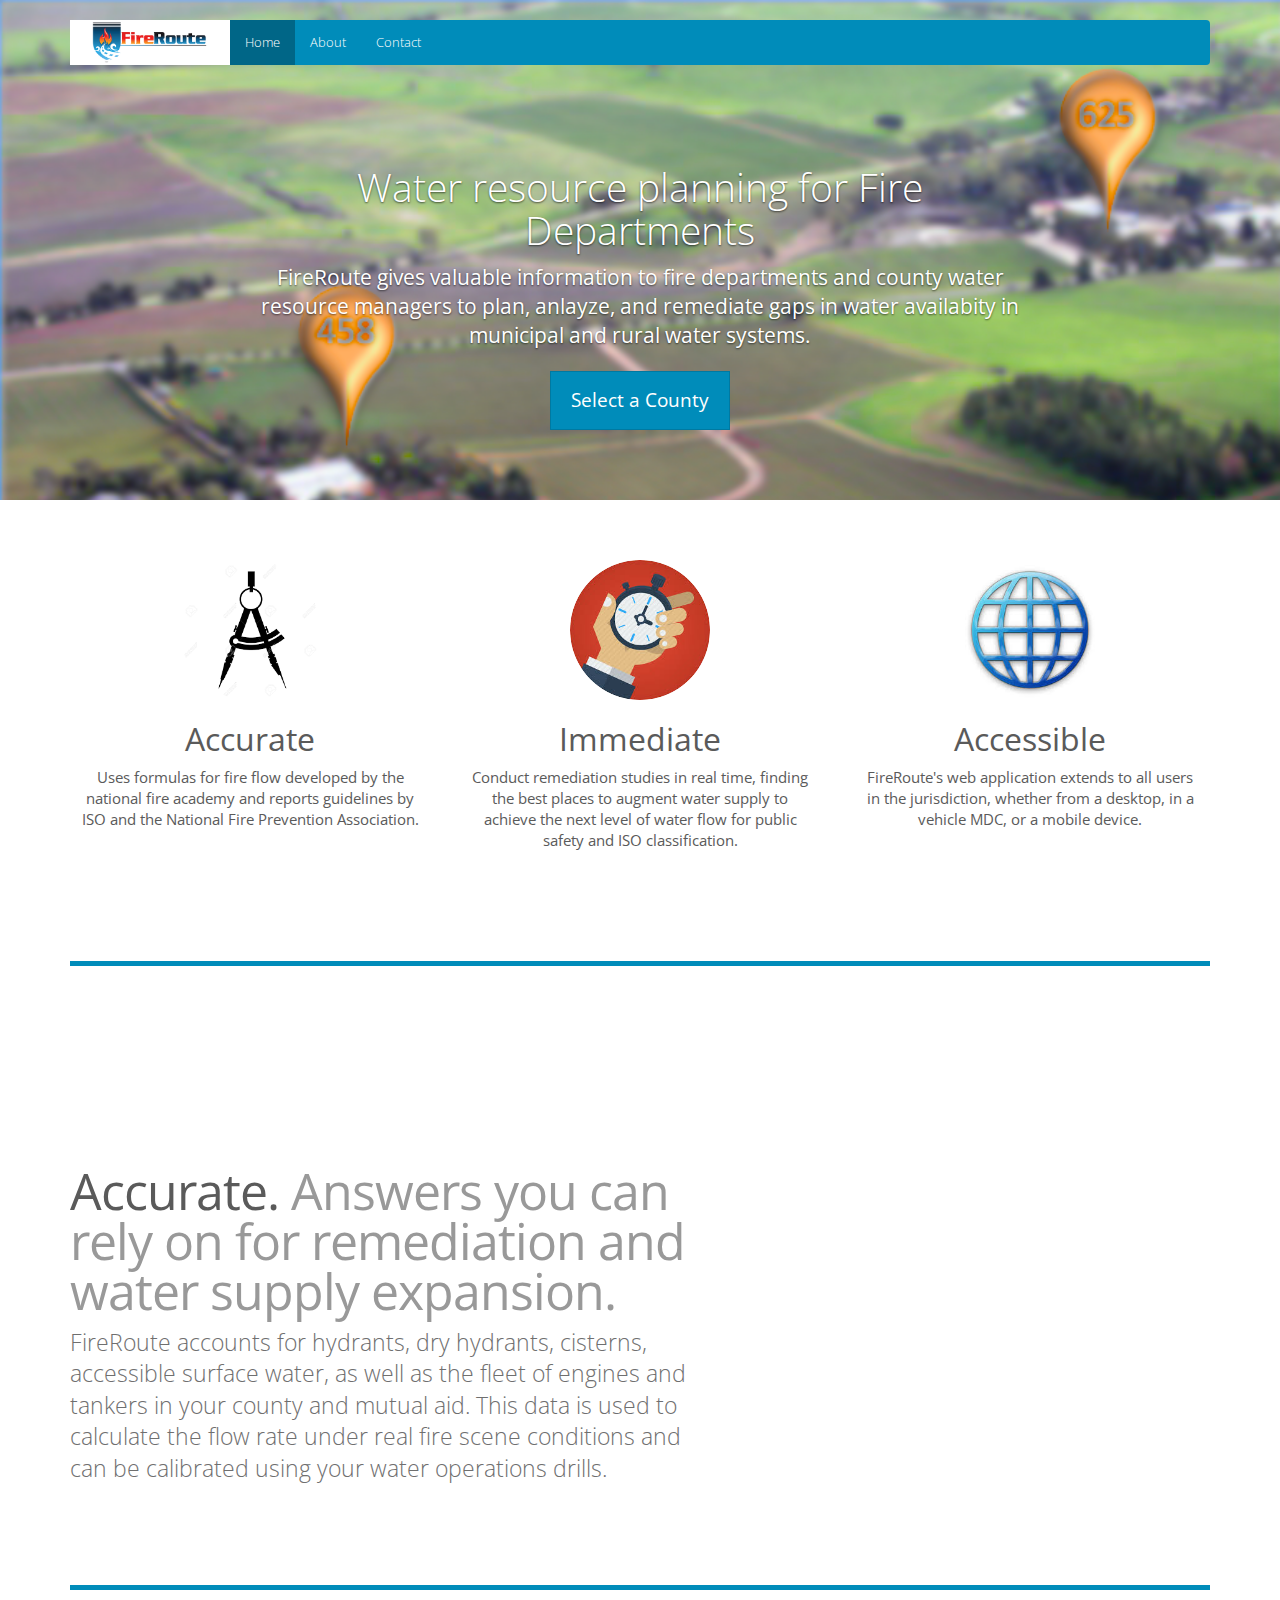
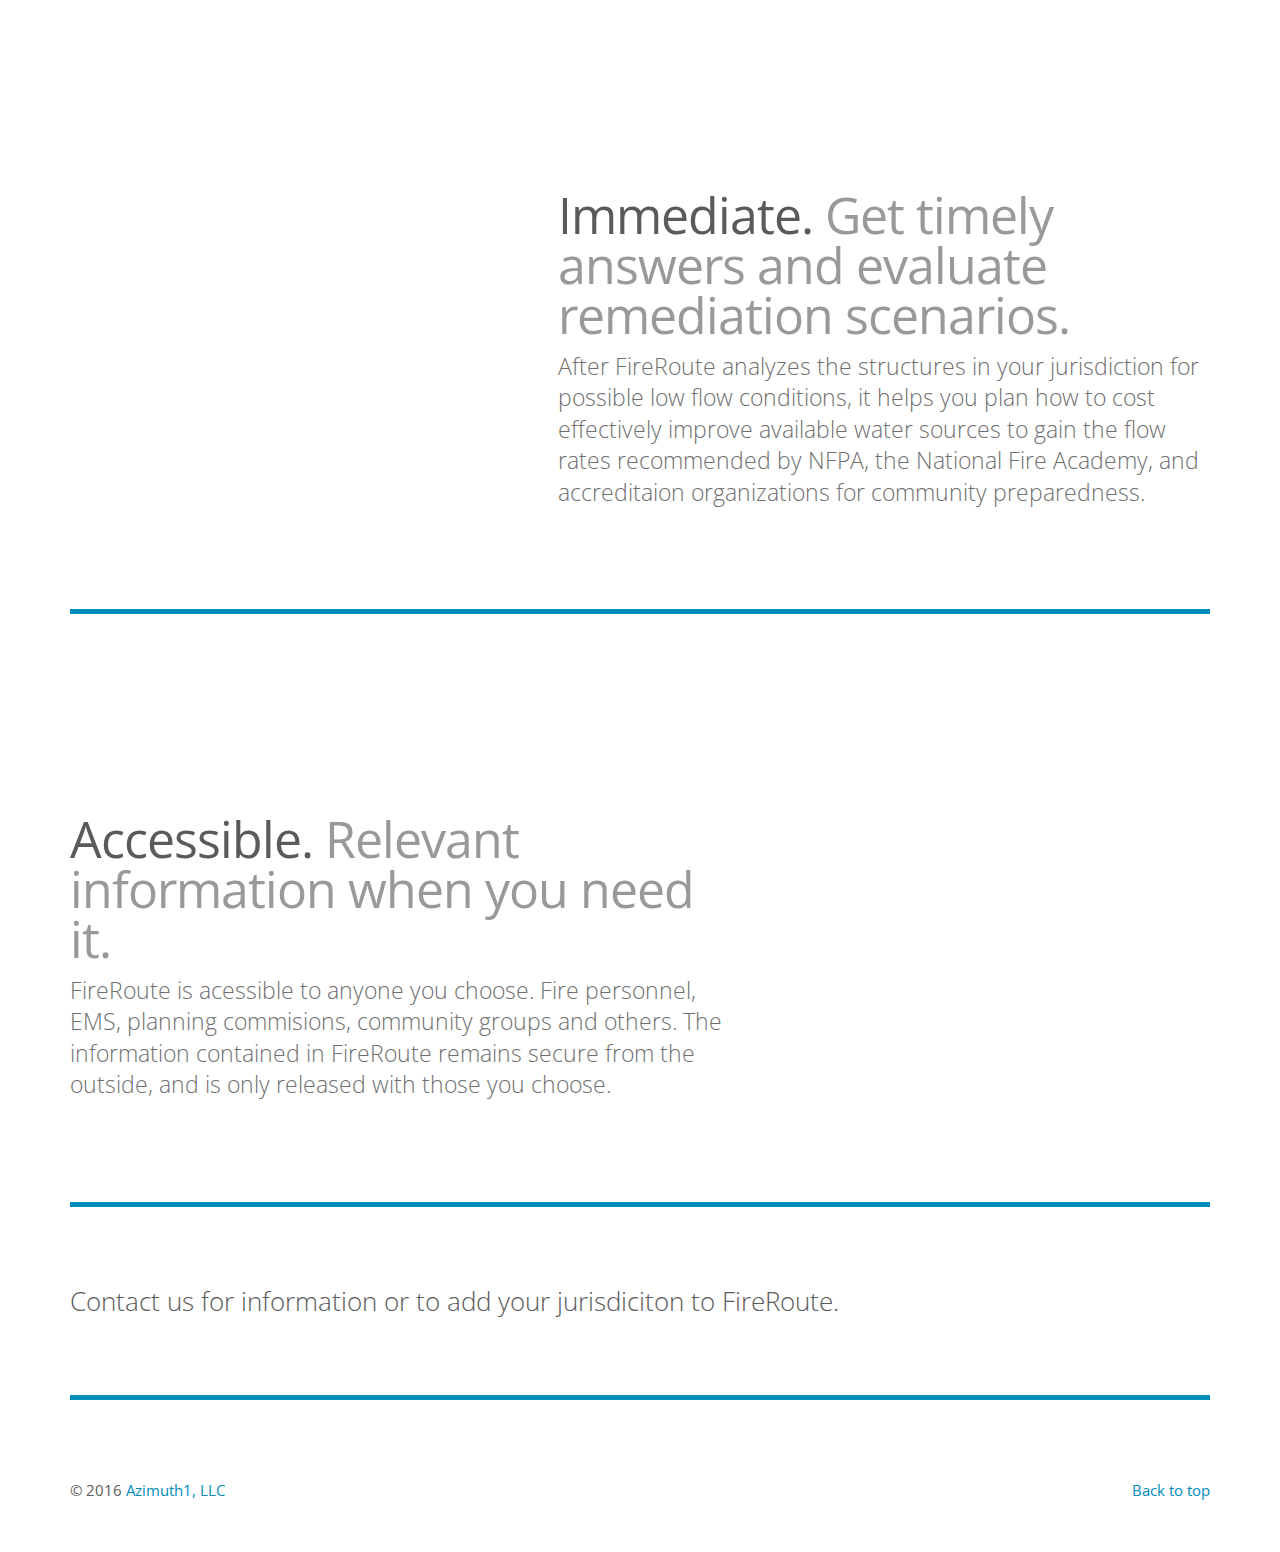
<file: index.html>
<!DOCTYPE html>
<html lang="en">

<head>
    <meta charset="utf-8">
    <meta http-equiv="X-UA-Compatible" content="IE=edge">
    <meta name="viewport" content="width=device-width, initial-scale=1">
    <!-- The above 3 meta tags *must* come first in the head; any other head content must come *after* these tags -->
    <meta name="description" content="">
    <meta name="author" content="">
    <link rel="icon" href="favicon.ico">
    <title>FireRoute - Water Supply Analysis for Fire Departments</title>
    <!-- Bootstrap core CSS -->
    <link href="bootstrap-3.3.5/css/bootstrap.min.css" rel="stylesheet">
    <!-- HTML5 shim and Respond.js for IE8 support of HTML5 elements and media queries -->
    <!--[if lt IE 9]>
      <script src="https://oss.maxcdn.com/html5shiv/3.7.2/html5shiv.min.js"></script>
      <script src="https://oss.maxcdn.com/respond/1.4.2/respond.min.js"></script>
    <![endif]-->
    <!-- Custom styles for this template -->
    <link href="carousel.css" rel="stylesheet">
    <style>
    .navbar-brand {
        padding: 0 20px;
        background: #fff;
    }

    .navbar-inverse .navbar-brand:hover,
    .navbar-inverse .navbar-brand:focus {
        color: #FFF;
        background-color: #fff;
    }

    .navbar-brand .logo {
        height: 45px;
    }

    .blogBgImage {
        background: url(/img/aerial.png);
        height: 500px;
        background-size: 100%;
    }

    .featurette-divider {
        border-top: 5px solid #008CBA;
    }
    </style>
</head>
<!-- NAVBAR
================================================== -->

<body>
    <div class="navbar-wrapper">
        <div class="container">
            <nav class="navbar navbar-inverse navbar-static-top">
                <div class="container">
                    <div class="navbar-header">
                        <button type="button" class="navbar-toggle collapsed" data-toggle="collapse" data-target="#navbar" aria-expanded="false" aria-controls="navbar">
                            <span class="sr-only">Toggle navigation</span>
                            <span class="icon-bar"></span>
                            <span class="icon-bar"></span>
                            <span class="icon-bar"></span>
                        </button>
                        <a class="navbar-brand" href="#">
                            <img class="logo" src="fireroute-logo.png">
                        </a>
                    </div>
                    <div id="navbar" class="navbar-collapse collapse">
                        <ul class="nav navbar-nav">
                            <li class="active">
                                <a href="#">Home</a>
                            </li>
                            <li>
                                <a href="#about">About</a>
                            </li>
                            <li>
                                <a href="#contact">Contact</a>
                            </li>
                        </ul>
                    </div>
                </div>
            </nav>
        </div>
    </div>
    <!-- Carousel
    ================================================== -->
    <div id="myCarousel" class="carousel slide" data-ride="carousel">
        <!-- Indicators -->
        <div class="carousel-inner" role="listbox">
            <div class="item active">
                <div class="blogBgImage"></div>
                <!-- <img class="first-slide" src="img/aerial.png" alt="Aerial view of FireRoute assessment">-->
                <div class="container">
                    <div class="carousel-caption">
                        <h1>Water resource planning for Fire Departments</h1>
                        <p>FireRoute gives valuable information to fire departments and county water resource managers to plan, anlayze, and remediate gaps in water availabity in municipal and rural water systems.</p>
                        <p>
                            <a class="btn btn-lg btn-primary" href="fireroute.html" role="button">Select a County</a>
                        </p>
                    </div>
                </div>
            </div>
        </div>
    </div>
    <!-- /.carousel -->
    <!-- Marketing messaging and featurettes
    ================================================== -->
    <!-- Wrap the rest of the page in another container to center all the content. -->
    <div class="container marketing">
        <!-- Three columns of text below the carousel -->
        <div class="row">
            <div class="col-lg-4">
                <img class="img-circle" src="img/compass.png" alt="Generic placeholder image" width="140" height="140">
                <h2>Accurate</h2>
                <p>Uses formulas for fire flow developed by the national fire academy and reports guidelines by ISO and the National Fire Prevention Association.</p>
                <p>
                    <!-- <a class="btn btn-default" href="#" role="button">View details &raquo;</a> -->
                </p>
            </div>
            <!-- /.col-lg-4 -->
            <div class="col-lg-4">
                <img class="img-circle" src="img/stopwatch.jpg" alt="Generic placeholder image" width="140" height="140">
                <h2>Immediate</h2>
                <p>Conduct remediation studies in real time, finding the best places to augment water supply to achieve the next level of water flow for public safety and ISO classification.</p>
                <p>
                    <!-- <a class="btn btn-default" href="#" role="button">View details &raquo;</a> -->
                </p>
            </div>
            <!-- /.col-lg-4 -->
            <div class="col-lg-4">
                <img class="img-circle" src="img/internet.jpg" alt="Generic placeholder image" width="140" height="140">
                <h2>Accessible</h2>
                <p>FireRoute's web application extends to all users in the jurisdiction, whether from a desktop, in a vehicle MDC, or a mobile device.</p>
                <p>
                    <!-- <a class="btn btn-default" href="#" role="button">View details &raquo;</a> -->
                </p>
            </div>
            <!-- /.col-lg-4 -->
        </div>
        <!-- /.row -->
        <!-- START THE FEATURETTES -->
        <hr id="about" class="featurette-divider">
        <div class="row featurette">
            <div class="col-md-7">
                <h2 class="featurette-heading">Accurate.
                    <span class="text-muted">Answers you can rely on for remediation and water supply expansion.</span>
                </h2>
                <p class="lead">FireRoute accounts for hydrants, dry hydrants, cisterns, accessible surface water, as well as the fleet of engines and tankers in your county and mutual aid. This data is used to calculate the flow rate under real fire scene conditions and can be calibrated using your water operations drills.</p>
            </div>
        </div>
        <hr class="featurette-divider">
        <div class="row featurette">
            <div class="col-md-7 col-md-push-5">
                <h2 class="featurette-heading">Immediate.
                    <span class="text-muted">Get timely answers and evaluate remediation scenarios.</span>
                </h2>
                <p class="lead">After FireRoute analyzes the structures in your jurisdiction for possible low flow conditions, it helps you plan how to cost effectively improve available water sources to gain the flow rates recommended by NFPA, the National Fire Academy, and accreditaion organizations for community preparedness.</p>
            </div>
        </div>
        <hr class="featurette-divider">
        <div class="row featurette">
            <div class="col-md-7">
                <h2 class="featurette-heading">Accessible.
                    <span class="text-muted">Relevant information when you need it.</span>
                </h2>
                <p class="lead">FireRoute is acessible to anyone you choose. Fire personnel, EMS, planning commisions, community groups and others. The information contained in FireRoute remains secure from the outside, and is only released with those you choose.</p>
            </div>
        </div>
        <hr class="featurette-divider">
        <!-- /END THE FEATURETTES -->
        <!-- About section -->
        <!-- /END About Section -->
        <!-- Contact section -->
        <div id="contact">
<!-- Do not change the code! -->
<h3>Contact us for information or to add your jurisdiciton to FireRoute.</h3>
<a id="foxyform_embed_link_737843" href="http://www.foxyform.com/"></a>
<script type="text/javascript">
(function(d, t){
   var g = d.createElement(t),
       s = d.getElementsByTagName(t)[0];
   g.src = "http://www.foxyform.com/js.php?id=737843&sec_hash=5c9539097ad&width=350px";
   s.parentNode.insertBefore(g, s);
}(document, "script"));
</script>
<!-- Do not change the code! -->        </div>
        <hr class="featurette-divider">
        <!-- /END Contact Section -->
        <!-- FOOTER -->
        <footer>
            <p class="pull-right">
                <a href="#">Back to top</a>
            </p>
            <p>&copy; 2016 <a href="http://www.azimuth1.com/">Azimuth1, LLC</a></p>
        </footer>
    </div>
    <!-- /.container -->
    <!-- Bootstrap core JavaScript
    ================================================== -->
    <!-- Placed at the end of the document so the pages load faster -->
    <script src="https://ajax.googleapis.com/ajax/libs/jquery/1.11.3/jquery.min.js"></script>
    <script src="bootstrap-3.3.5/js/bootstrap.min.js"></script>
</body>
<!-- Start of AgileCRM Embed Code -->
<script id="_agile_min_js" async type="text/javascript" src="https://azimuth1.agilecrm.com/stats/min/agile-min.js"> </script>
<script type="text/javascript" >
var Agile_API = Agile_API || {}; Agile_API.on_after_load = function(){
_agile.set_account('5lfgcbu0d2fojgpf39d2dggtf1', 'azimuth1');
_agile.track_page_view();
_agile_execute_web_rules();};
</script>
<!-- End of AgileCRM Embed Code -->

</html>
</file>
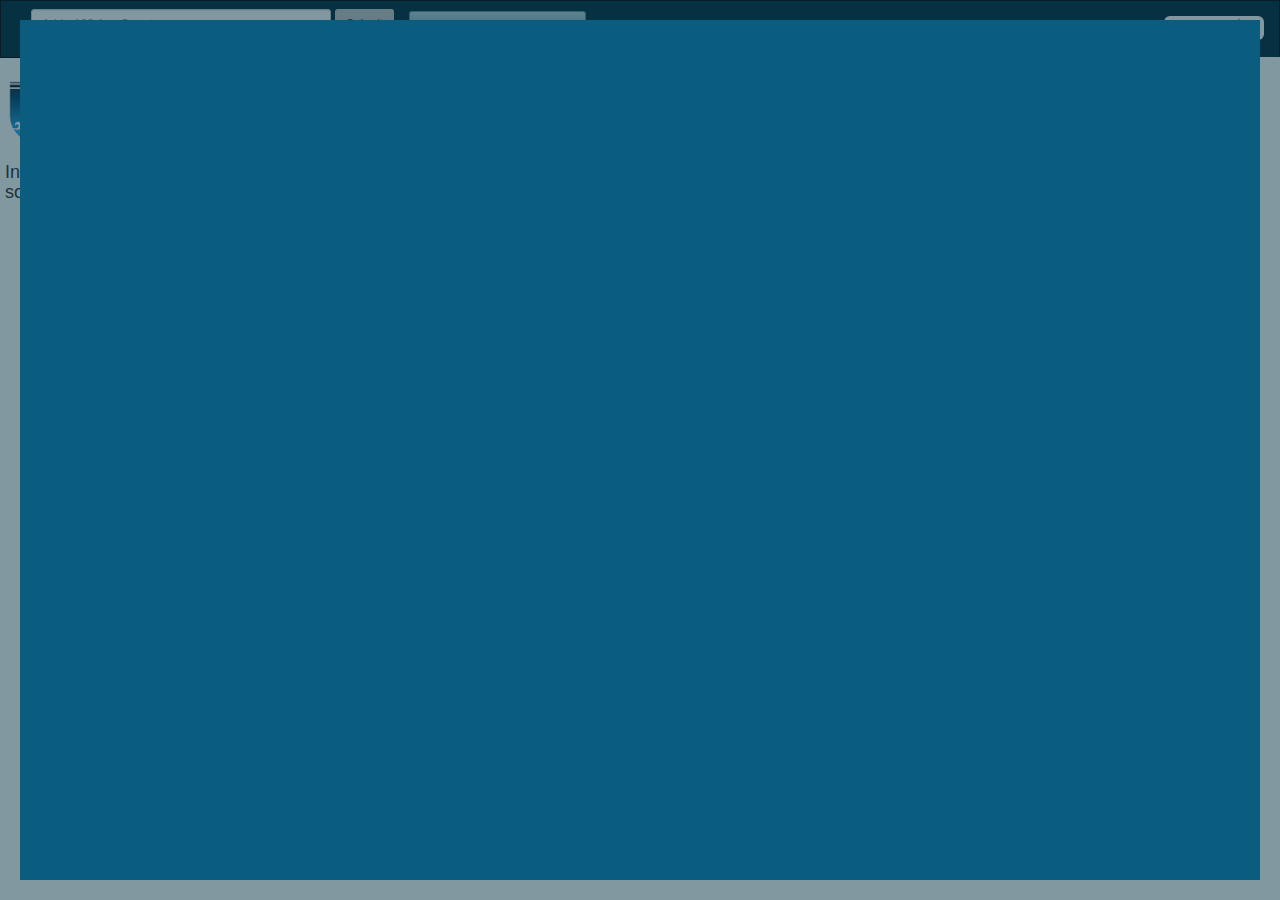
<file: dev/index.html>
<!DOCTYPE html>
<!--  Display rural water sources and calculate nearest source for fire dept tankers.   -->
<html>

<head>
    <title>FireRoute - Loudoun County</title>
    <meta charset="utf-8" />
    <meta name="viewport" content="width=device-width, initial-scale=1.0">
    <meta http-equiv="X-UA-Compatible" content="IE=edge">
    <link rel="shortcut icon" href="favicon.ico" />
    <link href="libs/bootstrap/css/bootstrap.min.css" rel="stylesheet">
    <link rel="stylesheet" href="libs/leaflet/leaflet.css" />
    <link href='libs/mapbox.js/mapbox.css' rel='stylesheet' />
    <script src="//maps.google.com/maps/api/js?v=3&sensor=false"></script>
    <script src='libs/leaflet-omnivore/leaflet-omnivore.min.js'></script>
    <link href="libs/font-awesome/css/font-awesome.css" rel="stylesheet">
    <link rel="stylesheet" type="text/css" href="libs/cilogi/cilogi-marker.css">
    <link rel="stylesheet" type="text/css" href="styles/style.css">
    <script src="libs/d3/d3.min.js"></script>
    <script src="libs/topojson/topojson.js"></script>
    <script src="libs/jquery/jquery.min.js"></script>
    <script src="libs/bootstrap/js/bootstrap.min.js"></script>
    <script src="libs/leaflet/leaflet.js"></script>
    <script src="libs/underscore/underscore-min.js"></script>
    <script src="libs/leaflet-routing-machine/leaflet-routing-machine.js"></script>
    <script src="libs/cilogi/cilogi-marker.min.js"></script>
    <script src="scripts/leaflet-knn.min.js"></script>
    <script src="data/sources.geojson"></script>
    <script src="libs/google.js"></script>
</head>

<body>
    <nav class="navbar navbar-default navbar-inverse" role="navigation">
        <div class="navbar-header">
            <button type="button" class="navbar-toggle" data-toggle="collapse" data-target=".navbar-ex1-collapse">
                <span class="sr-only">Toggle navigation</span>
                <span class="icon-bar"></span>
                <span class="icon-bar"></span>
                <span class="icon-bar"></span>
            </button>
        </div>
        <div class="collapse navbar-collapse navbar-ex1-collapse">
            <form id="AddressForm" class="navbar-form navbar-left" role="search">
                <div class="form-group">
                    <input type="text" id="addressInput" class="form-control input-sm" placeholder="Addr: 123 Any Street">
                </div>
                <button type="submit" class="btn btn-default btn-sm btn-submit">Submit</button>
            </form>
            <a data-toggle="modal" href="#myModal" class="btn btn-info btn-sm navbar-btn btn-resources">Set Water Shuttle Resources </a>
            <ul class="nav navbar-nav navbar-right">
                <li>
                    <a href="http://azimuth1.com">Created by
                        <img src="img/Azimuth1_color_small.png" style="vertical-align:text-bottom" class="img-rounded" alt="Azimuth1">
                    </a>
                </li>
            </ul>
        </div>
    </nav>
    <div class="modal fade" id="myModal" tabindex="-1" role="dialog" aria-labelledby="myModalLabel" aria-hidden="true">
        <div class="modal-dialog">
            <div class="modal-content">
                <div class="modal-header">
                    <button type="button" class="close" data-dismiss="modal" aria-hidden="true">&times;</button>
                    <h4 class="modal-title">Set resources available</h4>
                </div>
                <div class="modal-body">
                    <form class="form-inline" role="form">
                        Number of Tankers:
                        <select id="numTankers" class="form-control">
                            <option>1</option>
                            <option>2</option>
                            <option selected=TRUE>3</option>
                            <option>4</option>
                            <option>5</option>
                        </select>
                        Rated Capacity of each:
                        <div class="input-group">
                            <input type="text" class="form-control" id="tankerCapacity" value="3000">
                            <span class="input-group-addon"> Gallons</span>
                        </div>
                    </form>
                </div>
                <div class="modal-footer">
                    <button type="button" class="btn btn-default btn-submit" data-dismiss="modal">Close</button>
                    <button type="button" class="btn btn-primary btn-resources">Save changes</button>
                </div>
            </div>
        </div>
    </div>
    </div>
    </div>
    <div class="row">
        <div id="info" class="col-md-3 infobox">
            <a href="http://fireroute.us">
                <img src="img/fireroute-logo.png" alt="FireRoute">
            </a>
            <h4>Information about the nearest water source.</h4>
        </div>
        <div id="mapwrapper" class="col-md-9">
            <div id="map"></div>
        </div>
    </div>
    <div class="topo splashBG"></div>
    <div id="splash" class="topo"></div>
    <script src="scripts/app.js">
    </script>
</body>

</html>
</file>
<file: carousel.css>
/* GLOBAL STYLES
-------------------------------------------------- */
/* Padding below the footer and lighter body text */

body {
  padding-bottom: 40px;
  color: #5a5a5a;
}


/* CUSTOMIZE THE NAVBAR
-------------------------------------------------- */

/* Special class on .container surrounding .navbar, used for positioning it into place. */
.navbar-wrapper {
  position: absolute;
  top: 0;
  right: 0;
  left: 0;
  z-index: 20;
}

/* Flip around the padding for proper display in narrow viewports */
.navbar-wrapper > .container {
  padding-right: 0;
  padding-left: 0;
}
.navbar-wrapper .navbar {
  padding-right: 15px;
  padding-left: 15px;
}
.navbar-wrapper .navbar .container {
  width: auto;
}


/* CUSTOMIZE THE CAROUSEL
-------------------------------------------------- */

/* Carousel base class */
.carousel {
  height: 500px;
  margin-bottom: 60px;
}
/* Since positioning the image, we need to help out the caption */
.carousel-caption {
  z-index: 10;
}

/* Declare heights because of positioning of img element */
.carousel .item {
  height: 500px;
  background-color: #777;
}
.carousel-inner > .item > img {
  position: absolute;
  top: 0;
  left: 0;
  min-width: 100%;
  height: 500px;
}


/* MARKETING CONTENT
-------------------------------------------------- */

/* Center align the text within the three columns below the carousel */
.marketing .col-lg-4 {
  margin-bottom: 20px;
  text-align: center;
}
.marketing h2 {
  font-weight: normal;
}
.marketing .col-lg-4 p {
  margin-right: 10px;
  margin-left: 10px;
}


/* Featurettes
------------------------- */

.featurette-divider {
  margin: 80px 0; /* Space out the Bootstrap <hr> more */
}

/* Thin out the marketing headings */
.featurette-heading {
  font-weight: 300;
  line-height: 1;
  letter-spacing: -1px;
}


/* RESPONSIVE CSS
-------------------------------------------------- */

@media (min-width: 768px) {
  /* Navbar positioning foo */
  .navbar-wrapper {
    margin-top: 20px;
  }
  .navbar-wrapper .container {
    padding-right: 15px;
    padding-left: 15px;
  }
  .navbar-wrapper .navbar {
    padding-right: 0;
    padding-left: 0;
  }

  /* The navbar becomes detached from the top, so we round the corners */
  .navbar-wrapper .navbar {
    border-radius: 4px;
  }

  /* Bump up size of carousel content */
  .carousel-caption p {
    margin-bottom: 20px;
    font-size: 21px;
    line-height: 1.4;
  }

  .featurette-heading {
    font-size: 50px;
  }
}

@media (min-width: 992px) {
  .featurette-heading {
    margin-top: 120px;
  }
}
</file>
<file: dev/libs/leaflet/leaflet.css>
/* required styles */

.leaflet-map-pane,
.leaflet-tile,
.leaflet-marker-icon,
.leaflet-marker-shadow,
.leaflet-tile-pane,
.leaflet-tile-container,
.leaflet-overlay-pane,
.leaflet-shadow-pane,
.leaflet-marker-pane,
.leaflet-popup-pane,
.leaflet-overlay-pane svg,
.leaflet-zoom-box,
.leaflet-image-layer,
.leaflet-layer {
	position: absolute;
	left: 0;
	top: 0;
	}
.leaflet-container {
	overflow: hidden;
	-ms-touch-action: none;
	touch-action: none;
	}
.leaflet-tile,
.leaflet-marker-icon,
.leaflet-marker-shadow {
	-webkit-user-select: none;
	   -moz-user-select: none;
	        user-select: none;
	-webkit-user-drag: none;
	}
.leaflet-marker-icon,
.leaflet-marker-shadow {
	display: block;
	}
/* map is broken in FF if you have max-width: 100% on tiles */
.leaflet-container img {
	max-width: none !important;
	}
/* stupid Android 2 doesn't understand "max-width: none" properly */
.leaflet-container img.leaflet-image-layer {
	max-width: 15000px !important;
	}
.leaflet-tile {
	filter: inherit;
	visibility: hidden;
	}
.leaflet-tile-loaded {
	visibility: inherit;
	}
.leaflet-zoom-box {
	width: 0;
	height: 0;
	}
/* workaround for https://bugzilla.mozilla.org/show_bug.cgi?id=888319 */
.leaflet-overlay-pane svg {
	-moz-user-select: none;
	}

.leaflet-tile-pane    { z-index: 2; }
.leaflet-objects-pane { z-index: 3; }
.leaflet-overlay-pane { z-index: 4; }
.leaflet-shadow-pane  { z-index: 5; }
.leaflet-marker-pane  { z-index: 6; }
.leaflet-popup-pane   { z-index: 7; }

.leaflet-vml-shape {
	width: 1px;
	height: 1px;
	}
.lvml {
	behavior: url(#default#VML);
	display: inline-block;
	position: absolute;
	}


/* control positioning */

.leaflet-control {
	position: relative;
	z-index: 7;
	pointer-events: auto;
	}
.leaflet-top,
.leaflet-bottom {
	position: absolute;
	z-index: 1000;
	pointer-events: none;
	}
.leaflet-top {
	top: 0;
	}
.leaflet-right {
	right: 0;
	}
.leaflet-bottom {
	bottom: 0;
	}
.leaflet-left {
	left: 0;
	}
.leaflet-control {
	float: left;
	clear: both;
	}
.leaflet-right .leaflet-control {
	float: right;
	}
.leaflet-top .leaflet-control {
	margin-top: 10px;
	}
.leaflet-bottom .leaflet-control {
	margin-bottom: 10px;
	}
.leaflet-left .leaflet-control {
	margin-left: 10px;
	}
.leaflet-right .leaflet-control {
	margin-right: 10px;
	}


/* zoom and fade animations */

.leaflet-fade-anim .leaflet-tile,
.leaflet-fade-anim .leaflet-popup {
	opacity: 0;
	-webkit-transition: opacity 0.2s linear;
	   -moz-transition: opacity 0.2s linear;
	     -o-transition: opacity 0.2s linear;
	        transition: opacity 0.2s linear;
	}
.leaflet-fade-anim .leaflet-tile-loaded,
.leaflet-fade-anim .leaflet-map-pane .leaflet-popup {
	opacity: 1;
	}

.leaflet-zoom-anim .leaflet-zoom-animated {
	-webkit-transition: -webkit-transform 0.25s cubic-bezier(0,0,0.25,1);
	   -moz-transition:    -moz-transform 0.25s cubic-bezier(0,0,0.25,1);
	     -o-transition:      -o-transform 0.25s cubic-bezier(0,0,0.25,1);
	        transition:         transform 0.25s cubic-bezier(0,0,0.25,1);
	}
.leaflet-zoom-anim .leaflet-tile,
.leaflet-pan-anim .leaflet-tile,
.leaflet-touching .leaflet-zoom-animated {
	-webkit-transition: none;
	   -moz-transition: none;
	     -o-transition: none;
	        transition: none;
	}

.leaflet-zoom-anim .leaflet-zoom-hide {
	visibility: hidden;
	}


/* cursors */

.leaflet-clickable {
	cursor: pointer;
	}
.leaflet-container {
	cursor: -webkit-grab;
	cursor:    -moz-grab;
	}
.leaflet-popup-pane,
.leaflet-control {
	cursor: auto;
	}
.leaflet-dragging .leaflet-container,
.leaflet-dragging .leaflet-clickable {
	cursor: move;
	cursor: -webkit-grabbing;
	cursor:    -moz-grabbing;
	}


/* visual tweaks */

.leaflet-container {
	background: #ddd;
	outline: 0;
	}
.leaflet-container a {
	color: #0078A8;
	}
.leaflet-container a.leaflet-active {
	outline: 2px solid orange;
	}
.leaflet-zoom-box {
	border: 2px dotted #38f;
	background: rgba(255,255,255,0.5);
	}


/* general typography */
.leaflet-container {
	font: 12px/1.5 "Helvetica Neue", Arial, Helvetica, sans-serif;
	}


/* general toolbar styles */

.leaflet-bar {
	box-shadow: 0 1px 5px rgba(0,0,0,0.65);
	border-radius: 4px;
	}
.leaflet-bar a,
.leaflet-bar a:hover {
	background-color: #fff;
	border-bottom: 1px solid #ccc;
	width: 26px;
	height: 26px;
	line-height: 26px;
	display: block;
	text-align: center;
	text-decoration: none;
	color: black;
	}
.leaflet-bar a,
.leaflet-control-layers-toggle {
	background-position: 50% 50%;
	background-repeat: no-repeat;
	display: block;
	}
.leaflet-bar a:hover {
	background-color: #f4f4f4;
	}
.leaflet-bar a:first-child {
	border-top-left-radius: 4px;
	border-top-right-radius: 4px;
	}
.leaflet-bar a:last-child {
	border-bottom-left-radius: 4px;
	border-bottom-right-radius: 4px;
	border-bottom: none;
	}
.leaflet-bar a.leaflet-disabled {
	cursor: default;
	background-color: #f4f4f4;
	color: #bbb;
	}

.leaflet-touch .leaflet-bar a {
	width: 30px;
	height: 30px;
	line-height: 30px;
	}


/* zoom control */

.leaflet-control-zoom-in,
.leaflet-control-zoom-out {
	font: bold 18px 'Lucida Console', Monaco, monospace;
	text-indent: 1px;
	}
.leaflet-control-zoom-out {
	font-size: 20px;
	}

.leaflet-touch .leaflet-control-zoom-in {
	font-size: 22px;
	}
.leaflet-touch .leaflet-control-zoom-out {
	font-size: 24px;
	}


/* layers control */

.leaflet-control-layers {
	box-shadow: 0 1px 5px rgba(0,0,0,0.4);
	background: #fff;
	border-radius: 5px;
	}
.leaflet-control-layers-toggle {
	background-image: url(images/layers.png);
	width: 36px;
	height: 36px;
	}
.leaflet-retina .leaflet-control-layers-toggle {
	background-image: url(images/layers-2x.png);
	background-size: 26px 26px;
	}
.leaflet-touch .leaflet-control-layers-toggle {
	width: 44px;
	height: 44px;
	}
.leaflet-control-layers .leaflet-control-layers-list,
.leaflet-control-layers-expanded .leaflet-control-layers-toggle {
	display: none;
	}
.leaflet-control-layers-expanded .leaflet-control-layers-list {
	display: block;
	position: relative;
	}
.leaflet-control-layers-expanded {
	padding: 6px 10px 6px 6px;
	color: #333;
	background: #fff;
	}
.leaflet-control-layers-selector {
	margin-top: 2px;
	position: relative;
	top: 1px;
	}
.leaflet-control-layers label {
	display: block;
	}
.leaflet-control-layers-separator {
	height: 0;
	border-top: 1px solid #ddd;
	margin: 5px -10px 5px -6px;
	}


/* attribution and scale controls */

.leaflet-container .leaflet-control-attribution {
	background: #fff;
	background: rgba(255, 255, 255, 0.7);
	margin: 0;
	}
.leaflet-control-attribution,
.leaflet-control-scale-line {
	padding: 0 5px;
	color: #333;
	}
.leaflet-control-attribution a {
	text-decoration: none;
	}
.leaflet-control-attribution a:hover {
	text-decoration: underline;
	}
.leaflet-container .leaflet-control-attribution,
.leaflet-container .leaflet-control-scale {
	font-size: 11px;
	}
.leaflet-left .leaflet-control-scale {
	margin-left: 5px;
	}
.leaflet-bottom .leaflet-control-scale {
	margin-bottom: 5px;
	}
.leaflet-control-scale-line {
	border: 2px solid #777;
	border-top: none;
	line-height: 1.1;
	padding: 2px 5px 1px;
	font-size: 11px;
	white-space: nowrap;
	overflow: hidden;
	-moz-box-sizing: content-box;
	     box-sizing: content-box;

	background: #fff;
	background: rgba(255, 255, 255, 0.5);
	}
.leaflet-control-scale-line:not(:first-child) {
	border-top: 2px solid #777;
	border-bottom: none;
	margin-top: -2px;
	}
.leaflet-control-scale-line:not(:first-child):not(:last-child) {
	border-bottom: 2px solid #777;
	}

.leaflet-touch .leaflet-control-attribution,
.leaflet-touch .leaflet-control-layers,
.leaflet-touch .leaflet-bar {
	box-shadow: none;
	}
.leaflet-touch .leaflet-control-layers,
.leaflet-touch .leaflet-bar {
	border: 2px solid rgba(0,0,0,0.2);
	background-clip: padding-box;
	}


/* popup */

.leaflet-popup {
	position: absolute;
	text-align: center;
	}
.leaflet-popup-content-wrapper {
	padding: 1px;
	text-align: left;
	border-radius: 12px;
	}
.leaflet-popup-content {
	margin: 13px 19px;
	line-height: 1.4;
	}
.leaflet-popup-content p {
	margin: 18px 0;
	}
.leaflet-popup-tip-container {
	margin: 0 auto;
	width: 40px;
	height: 20px;
	position: relative;
	overflow: hidden;
	}
.leaflet-popup-tip {
	width: 17px;
	height: 17px;
	padding: 1px;

	margin: -10px auto 0;

	-webkit-transform: rotate(45deg);
	   -moz-transform: rotate(45deg);
	    -ms-transform: rotate(45deg);
	     -o-transform: rotate(45deg);
	        transform: rotate(45deg);
	}
.leaflet-popup-content-wrapper,
.leaflet-popup-tip {
	background: white;

	box-shadow: 0 3px 14px rgba(0,0,0,0.4);
	}
.leaflet-container a.leaflet-popup-close-button {
	position: absolute;
	top: 0;
	right: 0;
	padding: 4px 4px 0 0;
	text-align: center;
	width: 18px;
	height: 14px;
	font: 16px/14px Tahoma, Verdana, sans-serif;
	color: #c3c3c3;
	text-decoration: none;
	font-weight: bold;
	background: transparent;
	}
.leaflet-container a.leaflet-popup-close-button:hover {
	color: #999;
	}
.leaflet-popup-scrolled {
	overflow: auto;
	border-bottom: 1px solid #ddd;
	border-top: 1px solid #ddd;
	}

.leaflet-oldie .leaflet-popup-content-wrapper {
	zoom: 1;
	}
.leaflet-oldie .leaflet-popup-tip {
	width: 24px;
	margin: 0 auto;

	-ms-filter: "progid:DXImageTransform.Microsoft.Matrix(M11=0.70710678, M12=0.70710678, M21=-0.70710678, M22=0.70710678)";
	filter: progid:DXImageTransform.Microsoft.Matrix(M11=0.70710678, M12=0.70710678, M21=-0.70710678, M22=0.70710678);
	}
.leaflet-oldie .leaflet-popup-tip-container {
	margin-top: -1px;
	}

.leaflet-oldie .leaflet-control-zoom,
.leaflet-oldie .leaflet-control-layers,
.leaflet-oldie .leaflet-popup-content-wrapper,
.leaflet-oldie .leaflet-popup-tip {
	border: 1px solid #999;
	}


/* div icon */

.leaflet-div-icon {
	background: #fff;
	border: 1px solid #666;
	}
</file>
<file: dev/libs/mapbox.js/mapbox.css>
.leaflet-container{background:#fff;font:12px/20px 'Helvetica Neue',Arial,Helvetica,sans-serif;color:#404040;color:rgba(0,0,0,.75);outline:0;overflow:hidden;-ms-touch-action:none}.leaflet-container *,.leaflet-container :after,.leaflet-container :before{-webkit-box-sizing:border-box;-moz-box-sizing:border-box;box-sizing:border-box}.leaflet-container h1,.leaflet-container h2,.leaflet-container h3,.leaflet-container h4,.leaflet-container h5,.leaflet-container h6,.leaflet-container p{font-size:15px;line-height:20px;margin:0 0 10px}.leaflet-container .marker-description img{margin-bottom:10px}.leaflet-container a{color:#3887BE;font-weight:400;text-decoration:none}.leaflet-container a:hover,.leaflet-container.dark a{color:#63b6e5}.leaflet-container.dark a:hover{color:#8fcaec}.leaflet-container .mapbox-button,.leaflet-container.dark .mapbox-button{background-color:#3887be;display:inline-block;height:40px;line-height:40px;text-decoration:none;color:#fff;font-size:12px;white-space:nowrap;text-overflow:ellipsis}.leaflet-container .mapbox-button:hover,.leaflet-container.dark .mapbox-button:hover{color:#fff;background-color:#3bb2d0}.leaflet-image-layer,.leaflet-layer,.leaflet-map-pane,.leaflet-marker-icon,.leaflet-marker-pane,.leaflet-marker-shadow,.leaflet-overlay-pane,.leaflet-overlay-pane svg,.leaflet-popup-pane,.leaflet-shadow-pane,.leaflet-tile,.leaflet-tile-container,.leaflet-tile-pane,.leaflet-zoom-box{position:absolute;left:0;top:0}.leaflet-marker-icon,.leaflet-marker-shadow,.leaflet-tile{-webkit-user-drag:none;-webkit-user-select:none;-moz-user-select:none;user-select:none}.leaflet-marker-icon,.leaflet-marker-shadow{display:block}.leaflet-tile{filter:inherit;visibility:hidden}.leaflet-tile-loaded{visibility:inherit}.leaflet-zoom-box{width:0;height:0}.leaflet-tile-pane{z-index:2}.leaflet-objects-pane{z-index:3}.leaflet-overlay-pane{z-index:4}.leaflet-shadow-pane{z-index:5}.leaflet-marker-pane{z-index:6}.leaflet-popup-pane{z-index:7}.leaflet-control{position:relative;z-index:7;pointer-events:auto;float:left;clear:both}.leaflet-right .leaflet-control{float:right}.leaflet-top .leaflet-control{margin-top:10px}.leaflet-bottom .leaflet-control{margin-bottom:10px}.leaflet-left .leaflet-control{margin-left:10px}.leaflet-right .leaflet-control{margin-right:10px}.leaflet-bottom,.leaflet-top{position:absolute;z-index:1000;pointer-events:none}.leaflet-top{top:0}.leaflet-right{right:0}.leaflet-bottom{bottom:0}.leaflet-left{left:0}.leaflet-fade-anim .leaflet-popup,.leaflet-fade-anim .leaflet-tile{opacity:0;-webkit-transition:opacity .2s linear;-moz-transition:opacity .2s linear;-o-transition:opacity .2s linear;transition:opacity .2s linear}.leaflet-fade-anim .leaflet-map-pane .leaflet-popup,.leaflet-fade-anim .leaflet-tile-loaded{opacity:1}.leaflet-zoom-anim .leaflet-zoom-animated{-webkit-transition:-webkit-transform .25s cubic-bezier(0,0,.25,1);-moz-transition:-moz-transform .25s cubic-bezier(0,0,.25,1);-o-transition:-o-transform .25s cubic-bezier(0,0,.25,1);transition:transform .25s cubic-bezier(0,0,.25,1)}.leaflet-pan-anim .leaflet-tile,.leaflet-touching .leaflet-zoom-animated,.leaflet-zoom-anim .leaflet-tile{-webkit-transition:none;-moz-transition:none;-o-transition:none;transition:none}.leaflet-zoom-anim .leaflet-zoom-hide{visibility:hidden}.leaflet-container{cursor:-webkit-grab;cursor:-moz-grab}.leaflet-container.leaflet-clickable,.leaflet-container.map-clickable,.leaflet-marker-icon,.leaflet-overlay-pane path{cursor:pointer}.leaflet-control,.leaflet-popup-pane{cursor:auto}.leaflet-dragging,.leaflet-dragging .leaflet-clickable,.leaflet-dragging .leaflet-container,.leaflet-dragging .map-clickable{cursor:move;cursor:-webkit-grabbing;cursor:-moz-grabbing}.leaflet-zoom-box{background:#fff;border:2px dotted #202020;opacity:.5}.leaflet-bar,.leaflet-control-layers{background-color:#fff;border:1px solid #999;border-color:rgba(0,0,0,.4);border-radius:3px;box-shadow:none}.leaflet-bar a,.leaflet-bar a:hover{color:#404040;color:rgba(0,0,0,.75);border-bottom:1px solid #ddd;border-bottom-color:rgba(0,0,0,.1)}.leaflet-bar a:active,.leaflet-bar a:hover{background-color:#f8f8f8;cursor:pointer}.leaflet-bar a:hover:first-child{border-radius:3px 3px 0 0}.leaflet-bar a:hover:last-child{border-bottom:0;border-radius:0 0 3px 3px}.leaflet-bar a:hover:only-of-type{border-radius:3px}.leaflet-bar .leaflet-disabled{cursor:default;opacity:.75}.leaflet-control-zoom-in,.leaflet-control-zoom-out{display:block;content:'';text-indent:-999em}.leaflet-control-layers .leaflet-control-layers-list,.leaflet-control-layers-expanded .leaflet-control-layers-toggle{display:none}.leaflet-control-layers-expanded .leaflet-control-layers-list{display:block;position:relative}.leaflet-control-layers-expanded{background:#fff;padding:6px 10px 6px 6px;color:#404040;color:rgba(0,0,0,.75)}.leaflet-control-layers-selector{margin-top:2px;position:relative;top:1px}.leaflet-control-layers label{display:block}.leaflet-control-layers-separator{height:0;border-top:1px solid #ddd;border-top-color:rgba(0,0,0,.1);margin:5px -10px 5px -6px}.leaflet-container .leaflet-control-attribution{background-color:rgba(255,255,255,.5);margin:0;box-shadow:none}.leaflet-container .leaflet-control-attribution a,.leaflet-container .map-info-container a{color:#404040}.leaflet-control-attribution a:hover,.map-info-container a:hover{color:inherit;text-decoration:underline}.leaflet-control-attribution,.leaflet-control-scale-line{padding:0 5px}.leaflet-left .leaflet-control-scale{margin-left:5px}.leaflet-bottom .leaflet-control-scale{margin-bottom:5px}.leaflet-container .leaflet-control-attribution.leaflet-compact-attribution{margin:10px;background:#fff;border-radius:3px 13px 13px 3px;padding:3px 31px 3px 3px;visibility:hidden}.leaflet-control-attribution.leaflet-compact-attribution:hover{visibility:visible}.leaflet-control-attribution.leaflet-compact-attribution:after{content:'';background-color:#fff;background-color:rgba(255,255,255,.5);background-position:0 -78px;border-radius:50%;position:absolute;display:inline-block;width:26px;height:26px;vertical-align:middle;bottom:0;z-index:1;visibility:visible;cursor:pointer}.leaflet-control-attribution.leaflet-compact-attribution:hover:after{background-color:#fff}.leaflet-right .leaflet-control-attribution.leaflet-compact-attribution:after{right:0}.leaflet-left .leaflet-control-attribution.leaflet-compact-attribution:after{left:0}.leaflet-control-scale-line{background-color:rgba(255,255,255,.5);border:1px solid #999;border-color:rgba(0,0,0,.4);border-top:0;padding:2px 5px 1px;white-space:nowrap;overflow:hidden}.leaflet-control-scale-line:not(:first-child){border-top:2px solid #ddd;border-top-color:rgba(0,0,0,.1);border-bottom:0;margin-top:-2px}.leaflet-control-scale-line:not(:first-child):not(:last-child){border-bottom:2px solid #777}.leaflet-popup{position:absolute;text-align:center;pointer-events:none}.leaflet-popup-content-wrapper{padding:1px;text-align:left;pointer-events:all}.leaflet-popup-content{padding:10px 10px 15px;margin:0;line-height:inherit}.leaflet-popup-close-button+.leaflet-popup-content-wrapper .leaflet-popup-content{padding-top:15px}.leaflet-popup-tip-container{width:20px;height:20px;margin:0 auto;position:relative}.leaflet-popup-tip{width:0;height:0;margin:0;border-left:10px solid transparent;border-right:10px solid transparent;border-top:10px solid #fff;box-shadow:none}.leaflet-popup-close-button{text-indent:-999em;position:absolute;top:0;right:0;pointer-events:all}.leaflet-popup-close-button:hover{background-color:#f8f8f8}.leaflet-popup-scrolled{overflow:auto;border-bottom:1px solid #ddd;border-top:1px solid #ddd}.leaflet-div-icon{background:#fff;border:1px solid #999;border-color:rgba(0,0,0,.4)}.leaflet-editing-icon{border-radius:3px}.leaflet-bar a,.leaflet-control-layers-toggle,.leaflet-popup-close-button,.map-tooltip.closable .close,.mapbox-button-icon:before,.mapbox-icon{content:'';display:inline-block;width:26px;height:26px;vertical-align:middle;background-repeat:no-repeat}.leaflet-bar a{display:block}.leaflet-container.dark .map-tooltip .close,.leaflet-control-attribution:after,.leaflet-control-layers-toggle,.leaflet-control-zoom-in,.leaflet-control-zoom-out,.leaflet-popup-close-button,.map-tooltip .close,.mapbox-icon{opacity:.75;background-image:url(images/icons-000000@2x.png);background-repeat:no-repeat;background-size:26px 260px}.leaflet-container.dark .leaflet-control-attribution:after,.leaflet-container.dark .leaflet-control-layers-toggle,.leaflet-container.dark .leaflet-control-zoom-in,.leaflet-container.dark .leaflet-control-zoom-out,.leaflet-container.dark .mapbox-icon,.mapbox-button-icon:before{opacity:1;background-image:url(images/icons-ffffff@2x.png);background-size:26px 260px}.leaflet-bar .leaflet-control-zoom-in{background-position:0 0}.leaflet-bar .leaflet-control-zoom-out{background-position:0 -26px}.leaflet-popup-close-button,.map-tooltip.closable .close{background-position:-3px -55px;width:20px;height:20px;border-radius:0 3px 0 0}.mapbox-icon-info{background-position:0 -78px}.leaflet-control-layers-toggle{background-position:0 -104px}.mapbox-icon.mapbox-icon-share,.mapbox-icon.mapbox-icon-share:before{background-position:0 -130px}.mapbox-icon.mapbox-icon-geocoder,.mapbox-icon.mapbox-icon-geocoder:before{background-position:0 -156px}.mapbox-icon-facebook,.mapbox-icon-facebook:before{background-position:0 -182px}.mapbox-icon-twitter,.mapbox-icon-twitter:before{background-position:0 -208px}.mapbox-icon-pinterest,.mapbox-icon-pinterest:before{background-position:0 -234px}.leaflet-popup-content-wrapper,.map-legends,.map-tooltip{background:#fff;border-radius:3px;box-shadow:0 1px 2px rgba(0,0,0,.1)}.map-legends,.map-tooltip{max-width:300px}.map-legends .map-legend{padding:10px}.map-tooltip{z-index:999999;padding:10px;min-width:180px;max-height:400px;overflow:auto;opacity:1;-webkit-transition:opacity 150ms;-moz-transition:opacity 150ms;-o-transition:opacity 150ms;transition:opacity 150ms}.map-tooltip .close{text-indent:-999em;overflow:hidden;display:none}.map-tooltip.closable .close{position:absolute;top:0;right:0;border-radius:3px}.map-tooltip.closable .close:active{background-color:#f8f8f8}.leaflet-control-interaction{position:absolute;top:10px;right:10px;width:300px}.leaflet-popup-content .marker-title{font-weight:700}.leaflet-control .mapbox-button{background-color:#fff;border:1px solid #ddd;border-color:rgba(0,0,0,.1);padding:5px 10px;border-radius:3px}.mapbox-modal>div{position:absolute;top:0;left:0;width:100%;height:100%;z-index:-1;overflow-y:auto}.mapbox-modal.active>div{z-index:99999;transition:all .2s,z-index 0 0}.mapbox-modal .mapbox-modal-mask{background:rgba(0,0,0,.5);opacity:0}.mapbox-modal.active .mapbox-modal-mask{opacity:1}.mapbox-modal .mapbox-modal-content{-webkit-transform:translateY(-100%);-moz-transform:translateY(-100%);-ms-transform:translateY(-100%);transform:translateY(-100%)}.mapbox-modal.active .mapbox-modal-content{-webkit-transform:translateY(0);-moz-transform:translateY(0);-ms-transform:translateY(0);transform:translateY(0)}.mapbox-modal-body{position:relative;background:#fff;padding:20px;z-index:1000;width:50%;margin:20px 0 20px 25%}.mapbox-share-buttons{margin:0 0 20px}.mapbox-share-buttons a{width:33.3333%;border-left:1px solid #fff;text-align:center;border-radius:0}.mapbox-share-buttons a:last-child{border-radius:0 3px 3px 0}.mapbox-share-buttons a:first-child{border:0;border-radius:3px 0 0 3px}.mapbox-modal input{width:100%;height:40px;padding:10px;border:1px solid #ddd;border-color:rgba(0,0,0,.1);color:rgba(0,0,0,.5)}.leaflet-control.mapbox-control-info{margin:5px 30px 10px 10px;min-height:26px}.leaflet-right .leaflet-control.mapbox-control-info{margin:5px 10px 10px 30px}.mapbox-info-toggle{background-color:#fff;background-color:rgba(255,255,255,.5);border-radius:50%;position:absolute;bottom:0;left:0;z-index:1}.leaflet-right .mapbox-control-info .mapbox-info-toggle{left:auto;right:0}.mapbox-info-toggle:hover{background-color:#fff}.map-info-container{background:#fff;padding:3px 5px 3px 27px;display:none;position:relative;bottom:0;left:0;border-radius:13px 3px 3px 13px}.leaflet-right .map-info-container{left:auto;right:0;padding:3px 27px 3px 5px;border-radius:3px 13px 13px 3px}.mapbox-control-info.active .map-info-container{display:inline-block}.leaflet-container .mapbox-improve-map{font-weight:700}.leaflet-control-mapbox-geocoder{position:relative}.leaflet-control-mapbox-geocoder.searching{opacity:.75}.leaflet-control-mapbox-geocoder .leaflet-control-mapbox-geocoder-wrap{background:#fff;position:absolute;border:1px solid #999;border-color:rgba(0,0,0,.4);overflow:hidden;left:26px;height:28px;width:0;top:-1px;border-radius:0 3px 3px 0;opacity:0;-webkit-transition:opacity 100ms;-moz-transition:opacity 100ms;-o-transition:opacity 100ms;transition:opacity 100ms}.leaflet-control-mapbox-geocoder.active .leaflet-control-mapbox-geocoder-wrap{width:180px;opacity:1}.leaflet-bar .leaflet-control-mapbox-geocoder-toggle,.leaflet-bar .leaflet-control-mapbox-geocoder-toggle:hover{border-bottom:0}.leaflet-control-mapbox-geocoder-toggle{border-radius:3px}.leaflet-control-mapbox-geocoder.active,.leaflet-control-mapbox-geocoder.active .leaflet-control-mapbox-geocoder-toggle{border-top-right-radius:0;border-bottom-right-radius:0}.leaflet-control-mapbox-geocoder .leaflet-control-mapbox-geocoder-form input{background:0 0;border:0;width:180px;padding:0 0 0 10px;height:26px;outline:0}.leaflet-control-mapbox-geocoder-results{width:180px;position:absolute;left:26px;top:25px;border-radius:0 0 3px 3px}.leaflet-control-mapbox-geocoder.active .leaflet-control-mapbox-geocoder-results{background:#fff;border:1px solid #999;border-color:rgba(0,0,0,.4)}.leaflet-control-mapbox-geocoder-results a,.leaflet-control-mapbox-geocoder-results span{padding:0 10px;text-overflow:ellipsis;white-space:nowrap;display:block;width:100%;font-size:12px;line-height:26px;text-align:left;overflow:hidden}.leaflet-container.dark .leaflet-control .leaflet-control-mapbox-geocoder-results a:hover,.leaflet-control-mapbox-geocoder-results a:hover{background:#f8f8f8;opacity:1}.leaflet-right .leaflet-control-mapbox-geocoder-results,.leaflet-right .leaflet-control-mapbox-geocoder-wrap{left:auto;right:26px}.leaflet-right .leaflet-control-mapbox-geocoder-wrap{border-radius:3px 0 0 3px}.leaflet-right .leaflet-control-mapbox-geocoder.active,.leaflet-right .leaflet-control-mapbox-geocoder.active .leaflet-control-mapbox-geocoder-toggle{border-radius:0 3px 3px 0}.leaflet-bottom .leaflet-control-mapbox-geocoder-results{top:auto;bottom:25px;border-radius:3px 3px 0 0}.mapbox-logo-true:before{content:'';display:inline-block;width:61px;height:19px;vertical-align:middle}.mapbox-logo-true{background-repeat:no-repeat;background-size:61px 19px;background-image:url('[data-uri]')}.leaflet-container.dark .leaflet-bar{background-color:#404040;border-color:#202020;border-color:rgba(0,0,0,.75)}.leaflet-container.dark .leaflet-bar a{color:#404040;border-color:rgba(0,0,0,.5)}.leaflet-container.dark .leaflet-bar a:active,.leaflet-container.dark .leaflet-bar a:hover{background-color:#505050}.leaflet-container.dark .leaflet-control-attribution,.leaflet-container.dark .leaflet-control-attribution:after,.leaflet-container.dark .map-info-container,.leaflet-container.dark .mapbox-info-toggle{background-color:rgba(0,0,0,.5);color:#f8f8f8}.leaflet-container.dark .leaflet-control-attribution a,.leaflet-container.dark .leaflet-control-attribution a:hover,.leaflet-container.dark .map-info-container a,.leaflet-container.dark .map-info-container a:hover{color:#fff}.leaflet-container.dark .leaflet-control-attribution:hover:after{background-color:#000}.leaflet-container.dark .leaflet-control-layers-list span{color:#f8f8f8}.leaflet-container.dark .leaflet-control-layers-separator{border-top-color:rgba(255,255,255,.1)}.leaflet-container.dark .leaflet-bar a.leaflet-disabled,.leaflet-container.dark .leaflet-control .mapbox-button.disabled{background-color:#252525;color:#404040}.leaflet-container.dark .leaflet-control-mapbox-geocoder>div{border-color:#202020;border-color:rgba(0,0,0,.75)}.leaflet-container.dark .leaflet-control .leaflet-control-mapbox-geocoder-results a{border-color:#ddd #202020;border-color:rgba(0,0,0,.1) rgba(0,0,0,.75)}.leaflet-container.dark .leaflet-control .leaflet-control-mapbox-geocoder-results span{border-color:#202020;border-color:rgba(0,0,0,.75)}@media only screen and (max-width:800px){.mapbox-modal-body{width:83.3333%;margin-left:8.3333%}}@media only screen and (max-width:640px){.mapbox-modal-body{width:100%;height:100%;margin:0}}@media print{.mapbox-improve-map{display:none}}.leaflet-vml-shape{width:1px;height:1px}.lvml{behavior:url(#default#VML);display:inline-block;position:absolute}.leaflet-container img.leaflet-tile{max-width:none!important}.leaflet-container img.leaflet-marker-icon{max-width:none}.leaflet-container img.leaflet-image-layer{max-width:15000px!important}.leaflet-overlay-pane svg{-moz-user-select:none}.leaflet-oldie .mapbox-modal .mapbox-modal-content{display:none}.leaflet-oldie .mapbox-modal.active .mapbox-modal-content{display:block}.map-tooltip{width:280px\8}.leaflet-oldie .leaflet-container.dark .map-tooltip .close,.leaflet-oldie .leaflet-control-layers-toggle,.leaflet-oldie .leaflet-control-zoom-in,.leaflet-oldie .leaflet-control-zoom-out,.leaflet-oldie .leaflet-popup-close-button,.leaflet-oldie .map-tooltip .close,.leaflet-oldie .mapbox-icon{background-image:url([data-uri])}.leaflet-oldie .leaflet-container.dark .leaflet-control-layers-toggle,.leaflet-oldie .leaflet-container.dark .leaflet-control-zoom-in,.leaflet-oldie .leaflet-container.dark .leaflet-control-zoom-out,.leaflet-oldie .leaflet-container.dark .mapbox-icon,.leaflet-oldie .mapbox-button-icon:before{background-image:url([data-uri])}.leaflet-oldie .mapbox-logo-true{background-image:none}
</file>
<file: dev/styles/style.css>
html,
body {
    height: 100%;
}

.fill {
    min-height: 100%;
    height: 100%;
}

.infobox {
    padding-left: 20px;
    //background-color: #FFF7C1;
}

input#addressInput {
    width: 300px;
}

.navbar-inverse {
    background-color: #063143;
    border-radius: 0 !important;
    -moz-border-radius: 0 !important;
    -webkit-border-radius: 0 !important;
}

.btn-resources {
    background-color: hsl(193, 32%, 49%) !important;
    background-repeat: repeat-x;
    filter: progid: DXImageTransform.Microsoft.gradient(startColorstr="#b8d3da", endColorstr="#5493a4");
    background-image: -khtml-gradient(linear, left top, left bottom, from(#b8d3da), to(#5493a4));
    background-image: -moz-linear-gradient(top, #b8d3da, #5493a4);
    background-image: -ms-linear-gradient(top, #b8d3da, #5493a4);
    background-image: -webkit-gradient(linear, left top, left bottom, color-stop(0%, #b8d3da), color-stop(100%, #5493a4));
    background-image: -webkit-linear-gradient(top, #b8d3da, #5493a4);
    background-image: -o-linear-gradient(top, #b8d3da, #5493a4);
    background-image: linear-gradient(#b8d3da, #5493a4);
    border-color: #5493a4 #5493a4 hsl(193, 32%, 41.5%);
    color: #333 !important;
    text-shadow: 0 1px 1px rgba(255, 255, 255, 0.49);
    -webkit-font-smoothing: antialiased;
}

.btn-submit {
    background-color: hsl(0, 0%, 79%) !important;
    background-repeat: repeat-x;
    filter: progid: DXImageTransform.Microsoft.gradient(startColorstr="#134134134", endColorstr="#c9c9c9");
    background-image: -khtml-gradient(linear, left top, left bottom, from(#134134134), to(#c9c9c9));
    background-image: -moz-linear-gradient(top, #134134134, #c9c9c9);
    background-image: -ms-linear-gradient(top, #134134134, #c9c9c9);
    background-image: -webkit-gradient(linear, left top, left bottom, color-stop(0%, #134134134), color-stop(100%, #c9c9c9));
    background-image: -webkit-linear-gradient(top, #134134134, #c9c9c9);
    background-image: -o-linear-gradient(top, #134134134, #c9c9c9);
    background-image: linear-gradient(#134134134, #c9c9c9);
    border-color: #c9c9c9 #c9c9c9 hsl(0, 0%, 68.5%);
    color: #333 !important;
    text-shadow: 0 1px 1px rgba(255, 255, 255, 0.69);
    -webkit-font-smoothing: antialiased;
}

.splashBG {
    z-index: 999999;
    position: fixed;
    top: 0;
    bottom: 0;
    left: 0;
    right: 0;
    background: #063143;
    opacity: 0.5;
}

#splash {
    z-index: 999999;
    opacity: 1;
    position: fixed;
    top: 20px;
    bottom: 20px;
    left: 20px;
    right: 20px;
    background: #0B5D80;
}

.splashHeader {
    position: absolute;
    right: 15px;
    margin: 15px;
    background: #fff;
    padding: 5px 15px;
    border-radius: 4px;
    color: #287C94;
    min-width:550px;
    text-align:center;
}

.topo .background {
    fill: none;
    pointer-events: all;
}

.topo #states {
    fill: #287C94;
}


.topo .state.hover {
    fill: orange;
}

.topo .county-boundary.hover {
    fill: orange;
}

.topo #states .active {
    display: none;
}

/*
.topo .county-boundary:hover,
.topo .state:hover {
    fill: orange;
}*/


.topo .county-boundary.active2 {
    fill: #08415F;
}

.topo #state-borders {
    fill: none;
    stroke: #fff;
    stroke-width: 1.5px;
    stroke-linejoin: round;
    stroke-linecap: round;
    pointer-events: none;
}

.topo .county-boundary {
    //fill: none;
    fill: #aaa;
    stroke: #fff;
    stroke-width: .5px;
}

        .map-legend {
        width: 240px;
        .legend label,
        .legend span {
            display: block;
            float: left;
            height: 15px;
            width: 20%;
            text-align: center;
            font-size: 10px;
            color: #808080;
        }
</file>
<file: dev/libs/cilogi/cilogi-marker.css>
.awesome {
    display: inline-block;
    font-family: 'FontAwesome';
    line-height: 1.5em;
}

.iconic {
    line-height: 1.33em;    
}

.triangle-isosceles {
    width: 0;
    height: 0;
    position: absolute;
    padding: 1em;
    margin: 0;
    color: black;
    -webkit-border-radius: 0.3em;
    -moz-border-radius: 0.3em;
    border-radius: 0.3em;

    -moz-box-shadow: 0 0 0 1px #000000;
    -webkit-box-shadow: 0 0 0 1px #000000;
    -o-box-shadow: 0 0 0 1px #000000;
    -ms-box-shadow: 0 0 0 1px #000000;
}

.triangle-isosceles-after {
    position: absolute;
    bottom: -0.5em; /* value = - border-top-width - border-bottom-width */

    left: 0.5em; /* controls horizontal position */

    border-width: 0.5em 0.5em 0; /* vary these values to change the angle of the vertex */

    border-style: solid;

    display: block;
    width: 0em;

    border-right-color: transparent;
    border-left-color: transparent;
}


.bubble {
    font-size: 1.5em;
    color: white;
    vertical-align: middle;
    text-align: center;
    display: inline-block;
    width: 100%;
    height: 100%;
    position: absolute;
    left: 0em;
    top: 0em;
}

.shine {
    position: absolute;
    display: block;
    width: 100%;
    top: 0px;
    height: 50%;
    -webkit-border-radius: 0.2em;
    -moz-border-radius: 0.2em;
    border-radius: 0.2em;
    background-color: rgba(255, 255, 255, 0.15);
    background-image: -webkit-gradient(linear, 0% 0%, 0% 100%, from(rgba(255, 255, 255, 0.8)), to(rgba(255, 255, 255, 0)));
    background-image: -moz-linear-gradient(top, rgba(255, 255, 255, 0.8), rgba(255, 255, 255, 0));
    background-image: -o-linear-gradient(#ffffffff, #00ffffff);
    background-image: -ms-linear-gradient(#ffffffff, #00ffffff);
    background-image: linear-gradient(to bottom, #ffffffff, #00ffffff);
    filter: progid:DXImageTransform.Microsoft.gradient(GradientType=0,startColorstr='#ffffffff', endColorstr='#00ffffff');
}


.red {
    color: red;
}

.blue {
    color: blue;
}

.green {
    color: green;
}

.white {
    color: white;
}

.leaflet-marker-pane {
    font-size: 12px;
}

.leaflet-popup .form-horizontal .control-label {
    width: 40px;
}

.leaflet-popup .form-horizontal .controls {
    margin-left: 60px;
}
</file>
